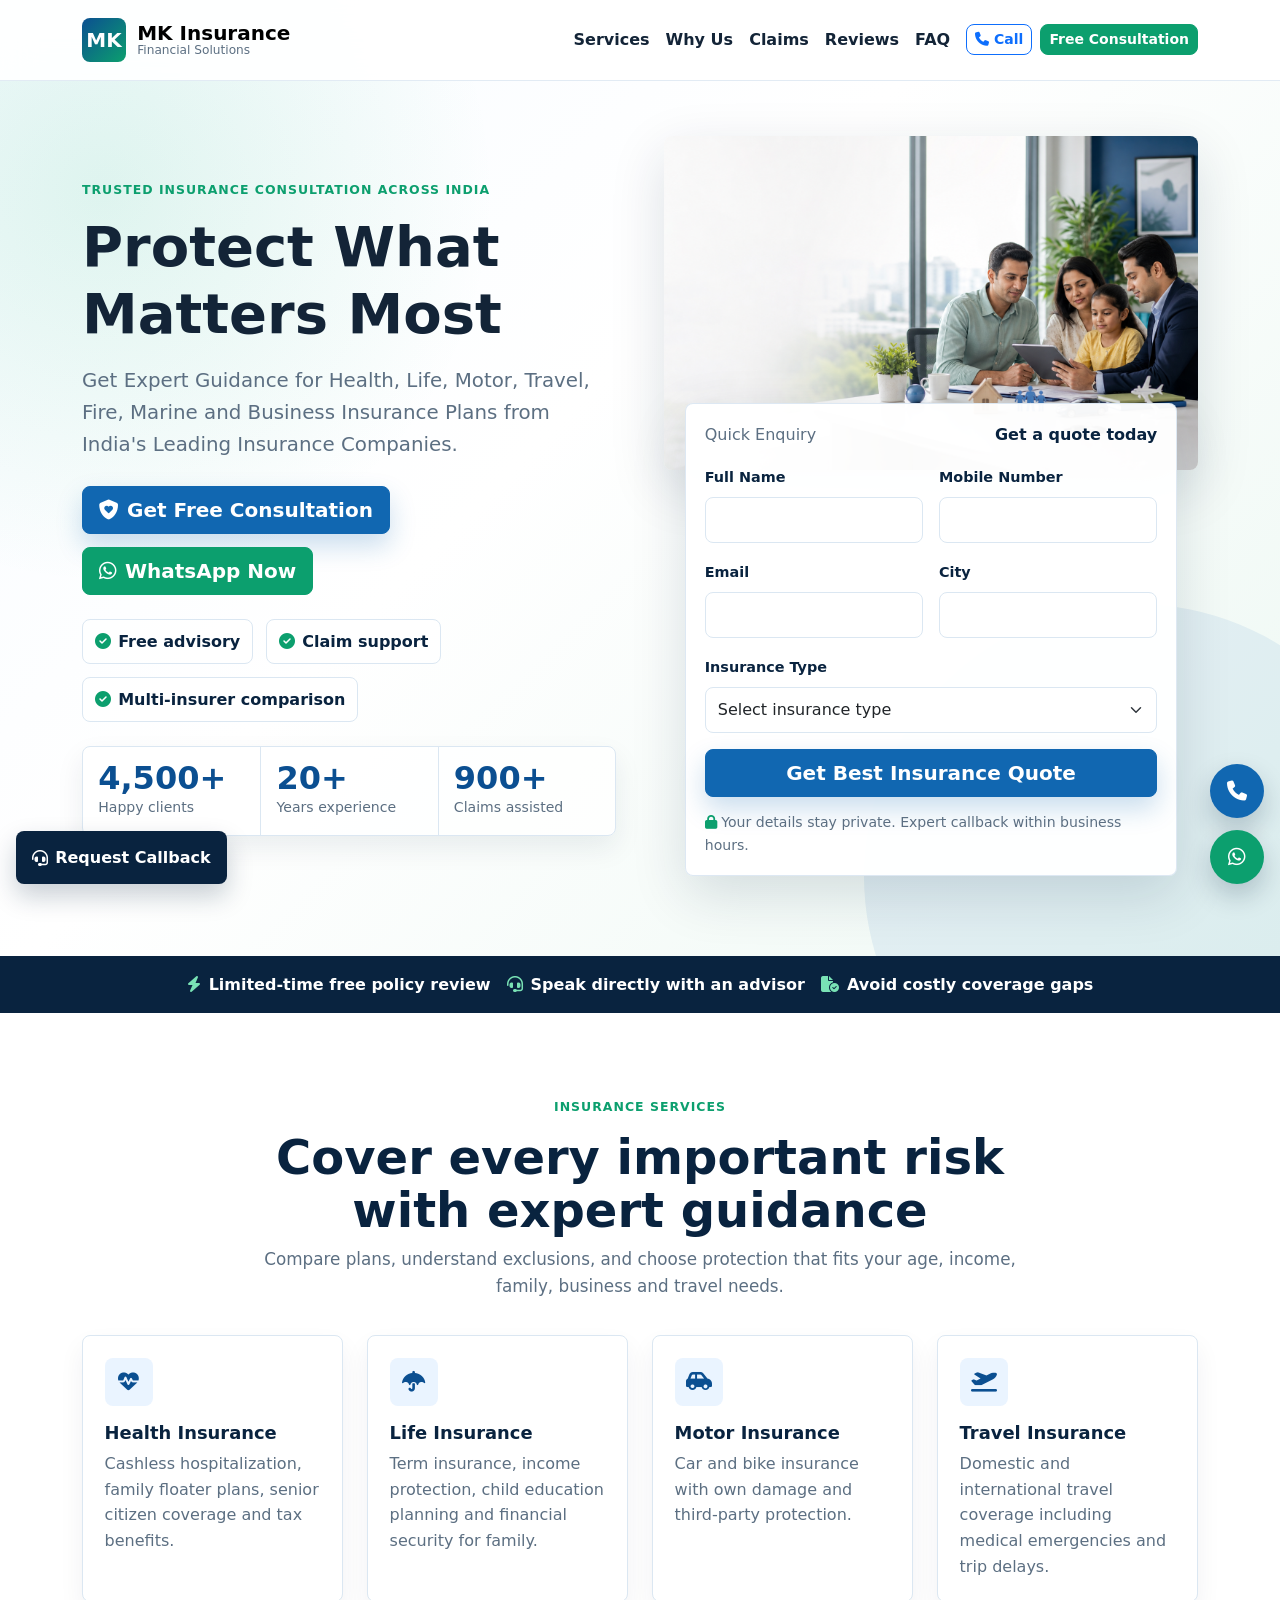
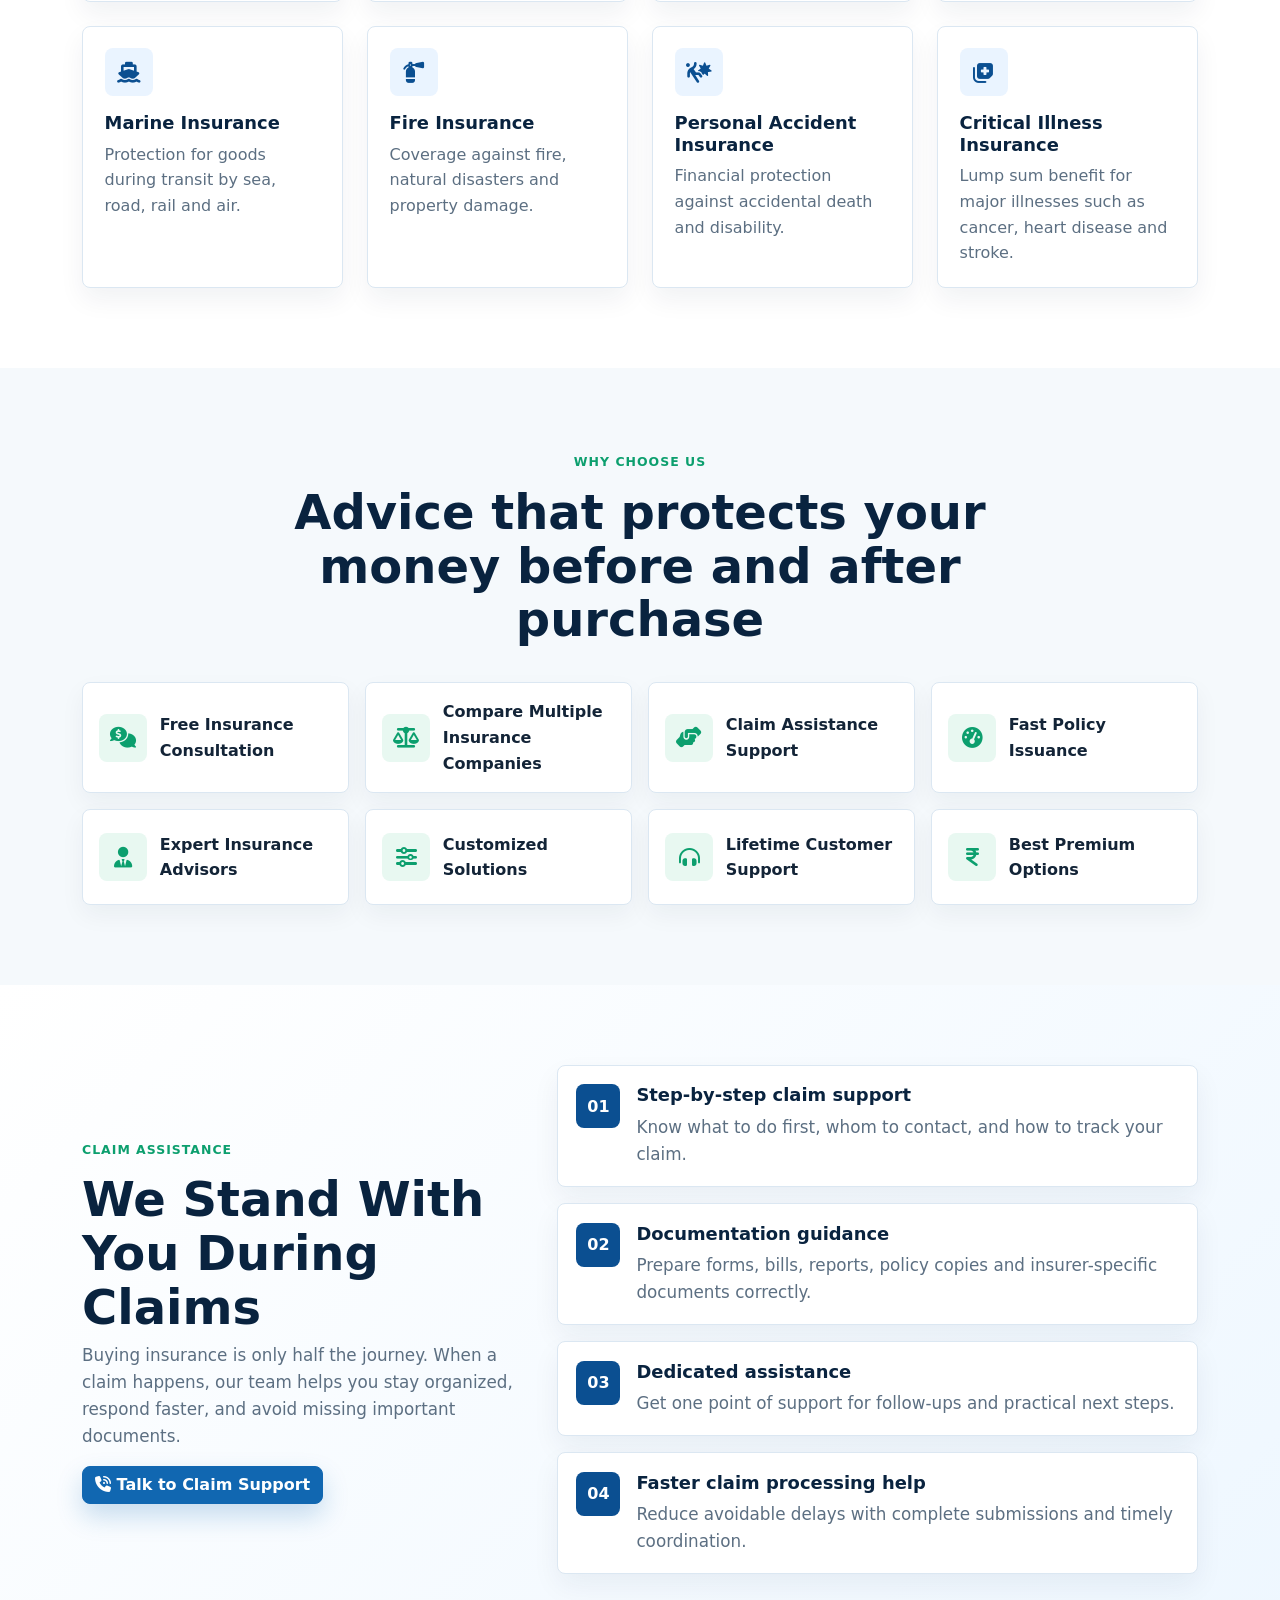
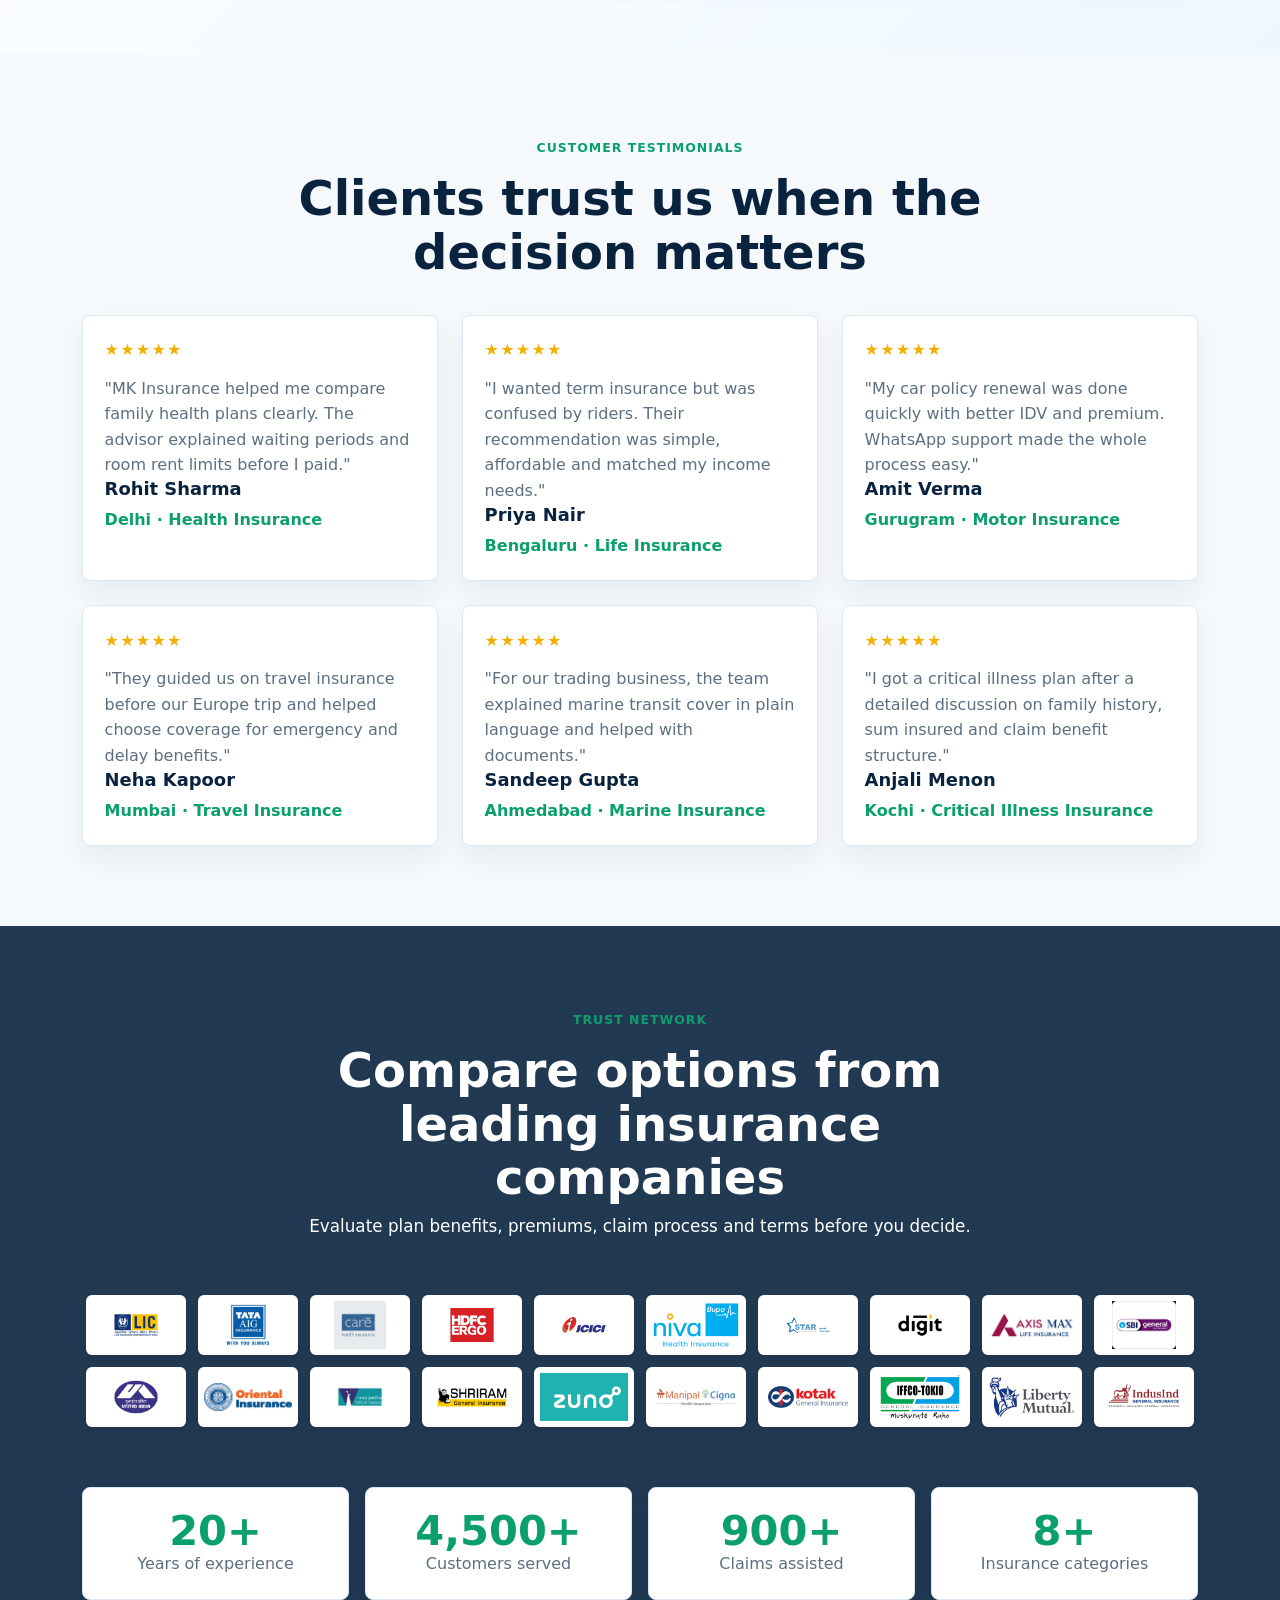
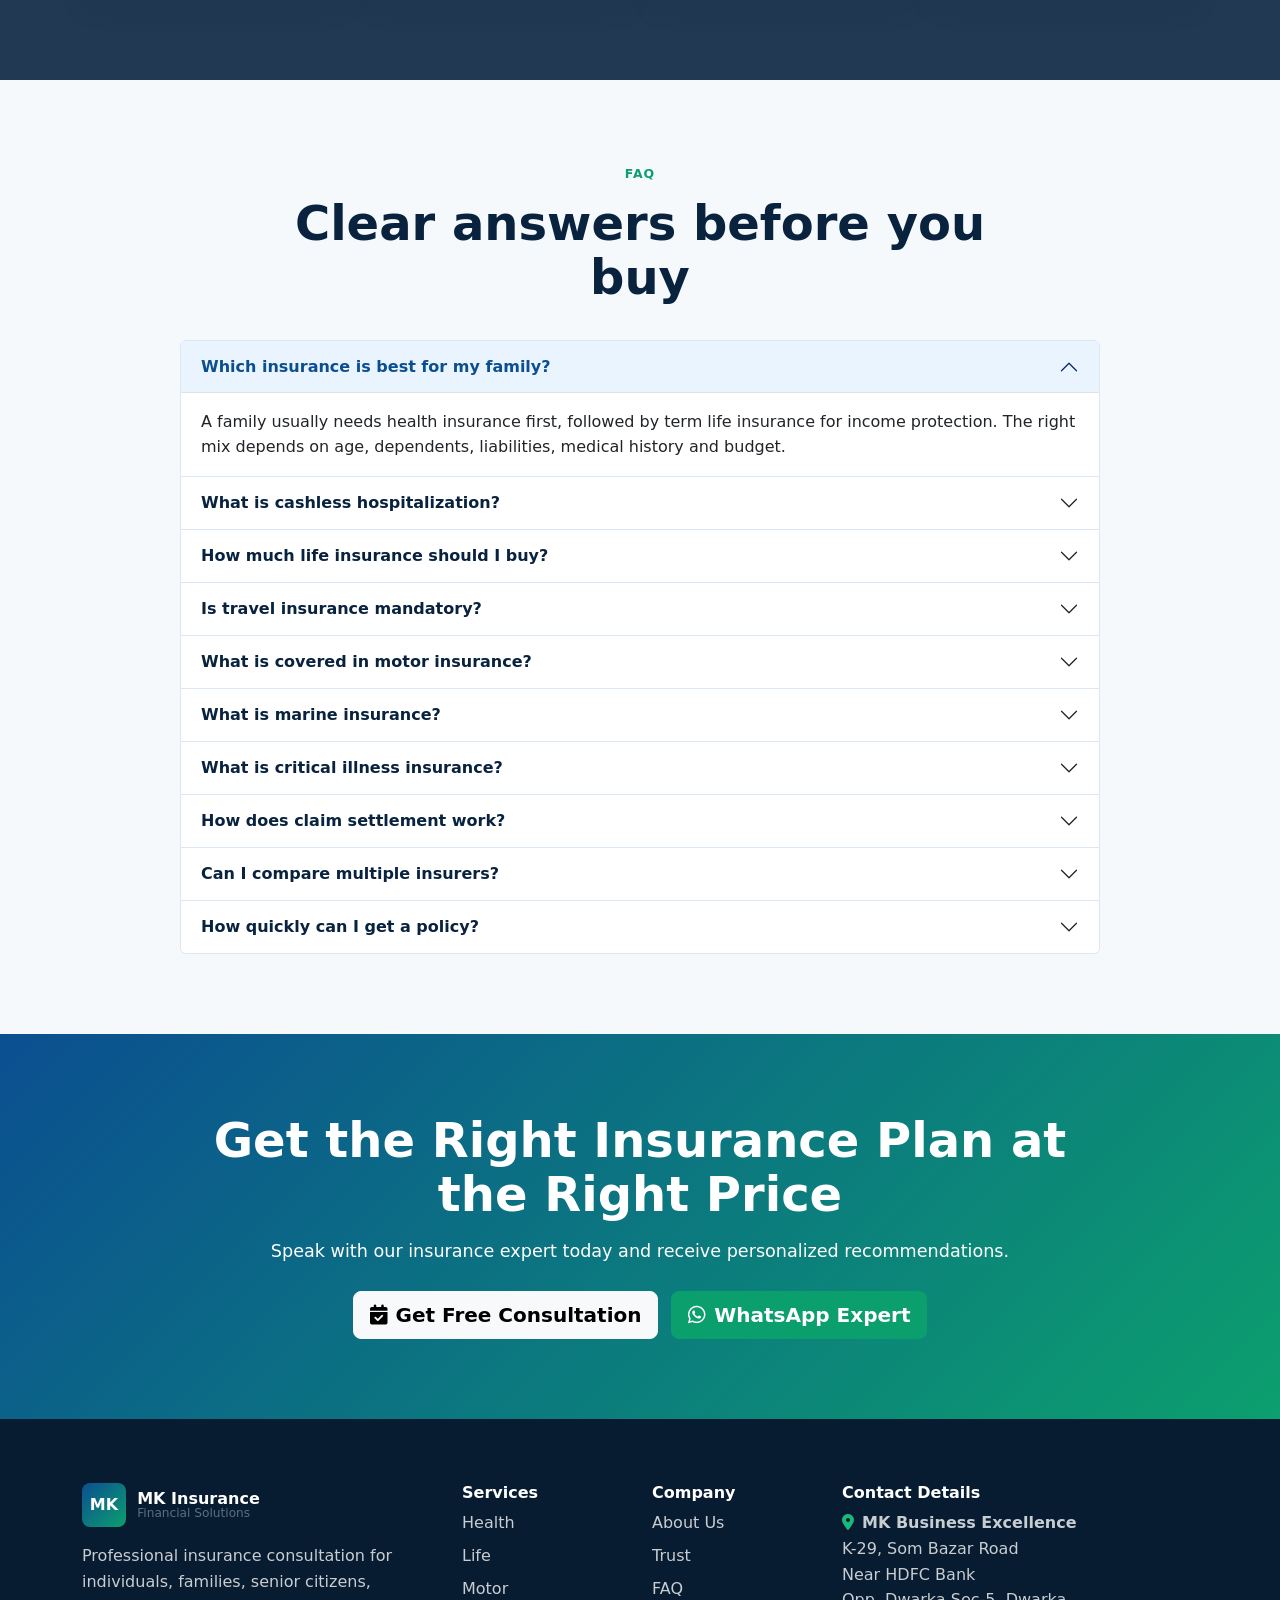
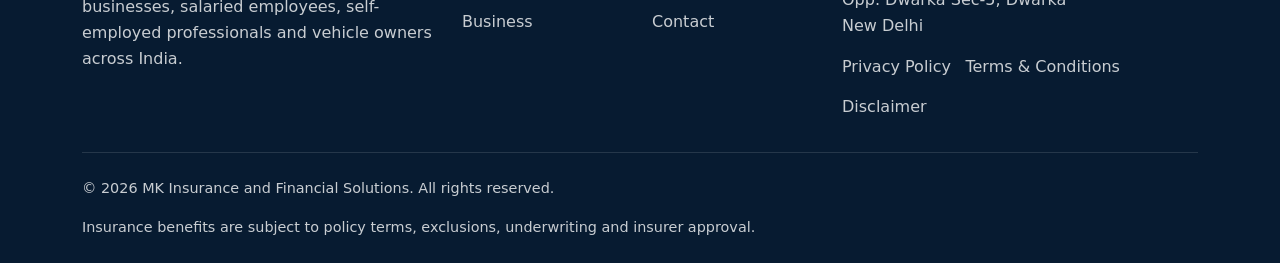
<file: index.html>
<!doctype html>
<html lang="en-IN">

<head>
<!-- Google tag (gtag.js) -->
<script async src="https://googletagmanager.com"></script>
<script>
  window.dataLayer = window.dataLayer || [];
  function gtag(){dataLayer.push(arguments);}
  gtag('js', new Date());

  gtag('config', 'G-Q5BLTK3V6Z');
</script>


<title>MK Insurance | Best Health, Life & Motor Insurance Consultant</title>
<meta name="description" content="Get expert guidance for Health, Life, Motor, and Business Insurance plans. Quick quotes and reliable advice from MK Insurance. Contact us today!">
<meta name="keywords" content="Insurance Consultant, Health Insurance, Life Insurance, Motor Insurance, MK Insurance, Insurance Advisor India">
<meta name="author" content="MK Insurance">
<meta name="robots" content="index, follow">


  <meta charset="utf-8">
  <meta name="viewport" content="width=device-width, initial-scale=1">
  <title>MK Insurance and Financial Solutions | Insurance Consultant India</title>
  <meta name="description" content="Get expert guidance for health, life, motor, travel, fire, marine and business insurance plans from MK Insurance and Financial Solutions. Free consultation by call or WhatsApp.">
  <meta name="keywords" content="health insurance advisor, best health insurance, life insurance consultant, term insurance, motor insurance, travel insurance, marine insurance, fire insurance, personal accident insurance, critical illness insurance, insurance advisor near me, insurance consultant India">
  <meta name="robots" content="index, follow">
  <link rel="canonical" href="https://www.mkinsurance.co.in/">
  <meta property="og:type" content="website">
  <meta property="og:title" content="Protect What Matters Most | MK Insurance and Financial Solutions">
  <meta property="og:description" content="Compare insurance plans and get expert consultation for health, life, motor, travel, fire, marine and business insurance in India.">
  <meta property="og:image" content="assets/insurance-consultation-hero.png">
  <meta property="og:locale" content="en_IN">
  <meta name="twitter:card" content="summary_large_image">
  <link rel="preconnect" href="https://cdn.jsdelivr.net">
  <link rel="preconnect" href="https://cdnjs.cloudflare.com">
  <link href="https://cdn.jsdelivr.net/npm/bootstrap@5.3.3/dist/css/bootstrap.min.css" rel="stylesheet">
  <link href="https://cdnjs.cloudflare.com/ajax/libs/font-awesome/6.5.2/css/all.min.css" rel="stylesheet">
  <link rel="stylesheet" href="styles.css">
  <script type="application/ld+json">
  {"@context":"https://schema.org","@type":"InsuranceAgency","name":"MK Insurance and Financial Solutions","description":"Insurance consultation for health, life, motor, travel, marine, fire, personal accident, critical illness and business insurance in India.","areaServed":"India","telephone":"+918076436396","url":"https://www.mkinsurancefinancialsolutions.in/","priceRange":"$$","contactPoint":{"@type":"ContactPoint","telephone":"+918076436396","contactType":"customer support","areaServed":"IN","availableLanguage":["English","Hindi"]},"sameAs":["https://wa.me/918076436396"]}
  </script>
</head>
<body>
  <a class="skip-link" href="#main">Skip to main content</a>
  <header class="site-header fixed-top" id="siteHeader">
    <nav class="navbar navbar-expand-lg" aria-label="Main navigation">
      <div class="container">
        <a class="navbar-brand" href="#hero"><span class="brand-mark">MK</span><span class="brand-copy"><strong>MK Insurance</strong><small>Financial Solutions</small></span></a>
        <button class="navbar-toggler" type="button" data-bs-toggle="collapse" data-bs-target="#mainNav" aria-controls="mainNav" aria-expanded="false" aria-label="Toggle navigation"><span class="navbar-toggler-icon"></span></button>
        <div class="collapse navbar-collapse" id="mainNav">
          <ul class="navbar-nav ms-auto align-items-lg-center">
            <li class="nav-item"><a class="nav-link" href="#services">Services</a></li>
            <li class="nav-item"><a class="nav-link" href="#why">Why Us</a></li>
            <li class="nav-item"><a class="nav-link" href="#claims">Claims</a></li>
            <li class="nav-item"><a class="nav-link" href="#testimonials">Reviews</a></li>
            <li class="nav-item"><a class="nav-link" href="#faq">FAQ</a></li>
            <li class="nav-item ms-lg-2"><a class="btn btn-sm btn-outline-primary" href="tel:+918076436396"><i class="fa-solid fa-phone"></i> Call</a></li>
            <li class="nav-item ms-lg-2"><a class="btn btn-sm btn-success" href="#lead-form">Free Consultation</a></li>
          </ul>
        </div>
      </div>
    </nav>
  </header>

  <main id="main">
    <section class="hero-section section-pad" id="hero">
      <div class="container">
        <div class="row align-items-center g-4 g-xl-5">
          <div class="col-lg-6">
            <div class="eyebrow reveal">Trusted Insurance Consultation Across India</div>
            <h1 class="display-4 fw-bold reveal">Protect What Matters Most</h1>
            <p class="hero-subtitle reveal">Get Expert Guidance for Health, Life, Motor, Travel, Fire, Marine and Business Insurance Plans from India's Leading Insurance Companies.</p>
            <div class="hero-actions reveal">
              <a class="btn btn-primary btn-lg" href="#lead-form"><i class="fa-solid fa-shield-heart"></i> Get Free Consultation</a>
              <a class="btn btn-whatsapp btn-lg" href="https://wa.me/918076436396?text=Hi%20MK%20Insurance%2C%20I%20want%20a%20free%20insurance%20consultation." target="_blank" rel="noopener"><i class="fa-brands fa-whatsapp"></i> WhatsApp Now</a>
            </div>
            <div class="trust-row reveal"><span><i class="fa-solid fa-circle-check"></i> Free advisory</span><span><i class="fa-solid fa-circle-check"></i> Claim support</span><span><i class="fa-solid fa-circle-check"></i> Multi-insurer comparison</span></div>
            <div class="stats-strip reveal"><div><strong data-count="4500">0</strong><span>Happy clients</span></div><div><strong data-count="20">0</strong><span>Years experience</span></div><div><strong data-count="900">0</strong><span>Claims assisted</span></div></div>
          </div>
          <div class="col-lg-6">
            <div class="hero-panel reveal">
              <img class="hero-image" src="assets/insurance-consultation-hero.png" alt="Insurance advisor consulting an Indian family" width="760" height="520" fetchpriority="high">
              
              <!-- Final Fixed Web3Forms Form -->
              <form class="lead-form" id="lead-form" action="https://api.web3forms.com/submit" method="POST" novalidate>
               <input type="hidden" name="access_key" value="908cadd3-c0ab-4d20-b18c-d701ab46437e"> 
                <input type="hidden" name="subject" value="New Lead from MK Insurance Website">
<input type="hidden" name="redirect" value="https://mkinsurance.co.in/thank-you.html">
                <input type="hidden" name="from_name" value="MK Insurance Website">
<input type="checkbox" name="botcheck" class="hidden" style="display:none;">
                <div class="form-header"><span>Quick Enquiry</span><strong>Get a quote today</strong></div>
                <div class="row g-3">
                  <div class="col-md-6"><label class="form-label" for="fullName">Full Name</label><input class="form-control" id="fullName" name="fullName" autocomplete="name" required><div class="invalid-feedback">Please enter your full name.</div></div>
                  <div class="col-md-6"><label class="form-label" for="mobile">Mobile Number</label><input class="form-control" id="mobile" name="mobile" type="tel" inputmode="numeric" autocomplete="tel" pattern="^[6-9][0-9]{9}$" required><div class="invalid-feedback">Enter a valid 10-digit Indian mobile number.</div></div>
                  <div class="col-md-6"><label class="form-label" for="email">Email</label><input class="form-control" id="email" name="email" type="email" autocomplete="email" required><div class="invalid-feedback">Please enter a valid email address.</div></div>
                  <div class="col-md-6"><label class="form-label" for="city">City</label><input class="form-control" id="city" name="city" autocomplete="address-level2" required><div class="invalid-feedback">Please enter your city.</div></div>
                  <div class="col-12"><label class="form-label" for="insuranceType">Insurance Type</label><select class="form-select" id="insuranceType" name="insuranceType" required><option value="">Select insurance type</option><option>Health Insurance</option><option>Life Insurance</option><option>Motor Insurance</option><option>Travel Insurance</option><option>Marine Insurance</option><option>Fire Insurance</option><option>Personal Accident Insurance</option><option>Critical Illness Insurance</option><option>Other Service</option></select><div class="invalid-feedback">Please select an insurance type.</div></div>
                  <div class="col-12"><button class="btn btn-primary w-100 btn-lg" type="submit">Get Best Insurance Quote</button></div>
                </div>
                <p class="privacy-note"><i class="fa-solid fa-lock"></i> Your details stay private. Expert callback within business hours.</p>
              </form>
            </div>
          </div>
        </div>
      </div>
    </section>

    <section class="urgency-band"><div class="container"><div class="urgency-content reveal"><span><i class="fa-solid fa-bolt"></i> Limited-time free policy review</span><span><i class="fa-solid fa-headset"></i> Speak directly with an advisor</span><span><i class="fa-solid fa-file-circle-check"></i> Avoid costly coverage gaps</span></div></div></section>

    <section class="section-pad" id="services">
      <div class="container">
        <div class="section-heading reveal"><span class="eyebrow">Insurance Services</span><h2>Cover every important risk with expert guidance</h2><p>Compare plans, understand exclusions, and choose protection that fits your age, income, family, business and travel needs.</p></div>
        <div class="row g-4">
          <div class="col-md-6 col-xl-3 reveal"><article class="service-card"><i class="fa-solid fa-heart-pulse"></i><h3>Health Insurance</h3><p>Cashless hospitalization, family floater plans, senior citizen coverage and tax benefits.</p></article></div>
          <div class="col-md-6 col-xl-3 reveal"><article class="service-card"><i class="fa-solid fa-umbrella"></i><h3>Life Insurance</h3><p>Term insurance, income protection, child education planning and financial security for family.</p></article></div>
          <div class="col-md-6 col-xl-3 reveal"><article class="service-card"><i class="fa-solid fa-car-side"></i><h3>Motor Insurance</h3><p>Car and bike insurance with own damage and third-party protection.</p></article></div>
          <div class="col-md-6 col-xl-3 reveal"><article class="service-card"><i class="fa-solid fa-plane-departure"></i><h3>Travel Insurance</h3><p>Domestic and international travel coverage including medical emergencies and trip delays.</p></article></div>
          <div class="col-md-6 col-xl-3 reveal"><article class="service-card"><i class="fa-solid fa-ship"></i><h3>Marine Insurance</h3><p>Protection for goods during transit by sea, road, rail and air.</p></article></div>
          <div class="col-md-6 col-xl-3 reveal"><article class="service-card"><i class="fa-solid fa-fire-extinguisher"></i><h3>Fire Insurance</h3><p>Coverage against fire, natural disasters and property damage.</p></article></div>
          <div class="col-md-6 col-xl-3 reveal"><article class="service-card"><i class="fa-solid fa-person-falling-burst"></i><h3>Personal Accident Insurance</h3><p>Financial protection against accidental death and disability.</p></article></div>
          <div class="col-md-6 col-xl-3 reveal"><article class="service-card"><i class="fa-solid fa-notes-medical"></i><h3>Critical Illness Insurance</h3><p>Lump sum benefit for major illnesses such as cancer, heart disease and stroke.</p></article></div>
        </div>
      </div>
    </section>

    <section class="section-pad alt-section" id="why"><div class="container"><div class="section-heading reveal"><span class="eyebrow">Why Choose Us</span><h2>Advice that protects your money before and after purchase</h2></div><div class="benefit-grid">
      <div class="benefit-item reveal"><i class="fa-solid fa-comments-dollar"></i><span>Free Insurance Consultation</span></div><div class="benefit-item reveal"><i class="fa-solid fa-scale-balanced"></i><span>Compare Multiple Insurance Companies</span></div><div class="benefit-item reveal"><i class="fa-solid fa-handshake-angle"></i><span>Claim Assistance Support</span></div><div class="benefit-item reveal"><i class="fa-solid fa-gauge-high"></i><span>Fast Policy Issuance</span></div><div class="benefit-item reveal"><i class="fa-solid fa-user-tie"></i><span>Expert Insurance Advisors</span></div><div class="benefit-item reveal"><i class="fa-solid fa-sliders"></i><span>Customized Solutions</span></div><div class="benefit-item reveal"><i class="fa-solid fa-headphones-simple"></i><span>Lifetime Customer Support</span></div><div class="benefit-item reveal"><i class="fa-solid fa-indian-rupee-sign"></i><span>Best Premium Options</span></div>
    </div></div></section>

    <section class="section-pad claims-section" id="claims"><div class="container"><div class="row align-items-center g-4"><div class="col-lg-5 reveal"><span class="eyebrow">Claim Assistance</span><h2>We Stand With You During Claims</h2><p>Buying insurance is only half the journey. When a claim happens, our team helps you stay organized, respond faster, and avoid missing important documents.</p><a class="btn btn-primary" href="tel:+918076436396"><i class="fa-solid fa-phone-volume"></i> Talk to Claim Support</a></div><div class="col-lg-7"><div class="claim-steps"><div class="claim-step reveal"><span>01</span><div><h3>Step-by-step claim support</h3><p>Know what to do first, whom to contact, and how to track your claim.</p></div></div><div class="claim-step reveal"><span>02</span><div><h3>Documentation guidance</h3><p>Prepare forms, bills, reports, policy copies and insurer-specific documents correctly.</p></div></div><div class="claim-step reveal"><span>03</span><div><h3>Dedicated assistance</h3><p>Get one point of support for follow-ups and practical next steps.</p></div></div><div class="claim-step reveal"><span>04</span><div><h3>Faster claim processing help</h3><p>Reduce avoidable delays with complete submissions and timely coordination.</p></div></div></div></div></div></div></section>

    <section class="section-pad alt-section" id="testimonials"><div class="container"><div class="section-heading reveal"><span class="eyebrow">Customer Testimonials</span><h2>Clients trust us when the decision matters</h2></div><div class="row g-4">
      <div class="col-md-6 col-xl-4 reveal"><article class="testimonial-card"><div class="stars" aria-label="5 star rating">★★★★★</div><p>"MK Insurance helped me compare family health plans clearly. The advisor explained waiting periods and room rent limits before I paid."</p><h3>Rohit Sharma</h3><span>Delhi · Health Insurance</span></article></div>
      <div class="col-md-6 col-xl-4 reveal"><article class="testimonial-card"><div class="stars" aria-label="5 star rating">★★★★★</div><p>"I wanted term insurance but was confused by riders. Their recommendation was simple, affordable and matched my income needs."</p><h3>Priya Nair</h3><span>Bengaluru · Life Insurance</span></article></div>
      <div class="col-md-6 col-xl-4 reveal"><article class="testimonial-card"><div class="stars" aria-label="5 star rating">★★★★★</div><p>"My car policy renewal was done quickly with better IDV and premium. WhatsApp support made the whole process easy."</p><h3>Amit Verma</h3><span>Gurugram · Motor Insurance</span></article></div>
      <div class="col-md-6 col-xl-4 reveal"><article class="testimonial-card"><div class="stars" aria-label="5 star rating">★★★★★</div><p>"They guided us on travel insurance before our Europe trip and helped choose coverage for emergency and delay benefits."</p><h3>Neha Kapoor</h3><span>Mumbai · Travel Insurance</span></article></div>
      <div class="col-md-6 col-xl-4 reveal"><article class="testimonial-card"><div class="stars" aria-label="5 star rating">★★★★★</div><p>"For our trading business, the team explained marine transit cover in plain language and helped with documents."</p><h3>Sandeep Gupta</h3><span>Ahmedabad · Marine Insurance</span></article></div>
      <div class="col-md-6 col-xl-4 reveal"><article class="testimonial-card"><div class="stars" aria-label="5 star rating">★★★★★</div><p>"I got a critical illness plan after a detailed discussion on family history, sum insured and claim benefit structure."</p><h3>Anjali Menon</h3><span>Kochi · Critical Illness Insurance</span></article></div>
    </div></div></section>

    <section class="section-pad trust-section" id="trust"><div class="container"><div class="section-heading reveal"><span class="eyebrow">Trust Network</span><h2>Compare options from leading insurance companies</h2><p>Evaluate plan benefits, premiums, claim process and terms before you decide.</p></div>
    
    <div class="logo-grid reveal" style="display: flex; flex-wrap: wrap; justify-content: center; gap: 12px; padding: 20px 0; max-width: 100%;">
      
      <div style="width: 100px; height: 60px; background-color: #ffffff; border-radius: 6px; box-shadow: 0 2px 6px rgba(0,0,0,0.08); display: flex; justify-content: center; align-items: center; padding: 6px;">
        <img src="assets/lic india.png" alt="LIC India" style="max-width: 100%; max-height: 100%; object-fit: contain;">
      </div>
      <div style="width: 100px; height: 60px; background-color: #ffffff; border-radius: 6px; box-shadow: 0 2px 6px rgba(0,0,0,0.08); display: flex; justify-content: center; align-items: center; padding: 6px;">
        <img src="assets/tata-aig.png" alt="Tata AIG" style="max-width: 100%; max-height: 100%; object-fit: contain;">
      </div>
      <div style="width: 100px; height: 60px; background-color: #ffffff; border-radius: 6px; box-shadow: 0 2px 6px rgba(0,0,0,0.08); display: flex; justify-content: center; align-items: center; padding: 6px;">
        <img src="assets/care.png" alt="Care" style="max-width: 100%; max-height: 100%; object-fit: contain;">
      </div>
      <div style="width: 100px; height: 60px; background-color: #ffffff; border-radius: 6px; box-shadow: 0 2px 6px rgba(0,0,0,0.08); display: flex; justify-content: center; align-items: center; padding: 6px;">
        <img src="assets/hdfc ergo.png" alt="HDFC Ergo" style="max-width: 100%; max-height: 100%; object-fit: contain;">
      </div>
      <div style="width: 100px; height: 60px; background-color: #ffffff; border-radius: 6px; box-shadow: 0 2px 6px rgba(0,0,0,0.08); display: flex; justify-content: center; align-items: center; padding: 6px;">
        <img src="assets/icici.png" alt="ICICI" style="max-width: 100%; max-height: 100%; object-fit: contain;">
      </div>
      <div style="width: 100px; height: 60px; background-color: #ffffff; border-radius: 6px; box-shadow: 0 2px 6px rgba(0,0,0,0.08); display: flex; justify-content: center; align-items: center; padding: 6px;">
        <img src="assets/niva bupa.png" alt="Niva Bupa" style="max-width: 100%; max-height: 100%; object-fit: contain;">
      </div>
      <div style="width: 100px; height: 60px; background-color: #ffffff; border-radius: 6px; box-shadow: 0 2px 6px rgba(0,0,0,0.08); display: flex; justify-content: center; align-items: center; padding: 6px;">
        <img src="assets/star health.png" alt="STAR HEALTH" style="max-width: 100%; max-height: 100%; object-fit: contain;">
      </div>
      <div style="width: 100px; height: 60px; background-color: #ffffff; border-radius: 6px; box-shadow: 0 2px 6px rgba(0,0,0,0.08); display: flex; justify-content: center; align-items: center; padding: 6px;">
        <img src="assets/digit.png" alt="Digit" style="max-width: 100%; max-height: 100%; object-fit: contain;">
      </div>
      <div style="width: 100px; height: 60px; background-color: #ffffff; border-radius: 6px; box-shadow: 0 2px 6px rgba(0,0,0,0.08); display: flex; justify-content: center; align-items: center; padding: 6px;">
        <img src="assets/axis max insurance.png" alt="Axis Max" style="max-width: 100%; max-height: 100%; object-fit: contain;">
      </div>
      <div style="width: 100px; height: 60px; background-color: #ffffff; border-radius: 6px; box-shadow: 0 2px 6px rgba(0,0,0,0.08); display: flex; justify-content: center; align-items: center; padding: 6px;">
        <img src="assets/sbi general insurance.png" alt="SBI General" style="max-width: 100%; max-height: 100%; object-fit: contain;">
      </div>

      <div style="width: 100px; height: 60px; background-color: #ffffff; border-radius: 6px; box-shadow: 0 2px 6px rgba(0,0,0,0.08); display: flex; justify-content: center; align-items: center; padding: 6px;">
        <img src="assets/united india.png" alt="United India" style="max-width: 100%; max-height: 100%; object-fit: contain;">
      </div>
      <div style="width: 100px; height: 60px; background-color: #ffffff; border-radius: 6px; box-shadow: 0 2px 6px rgba(0,0,0,0.08); display: flex; justify-content: center; align-items: center; padding: 6px;">
        <img src="assets/oriental insurance.png" alt="Oriental Insurance" style="max-width: 100%; max-height: 100%; object-fit: contain;">
      </div>
      <div style="width: 100px; height: 60px; background-color: #ffffff; border-radius: 6px; box-shadow: 0 2px 6px rgba(0,0,0,0.08); display: flex; justify-content: center; align-items: center; padding: 6px;">
        <img src="assets/national insurance.png" alt="National Insurance" style="max-width: 100%; max-height: 100%; object-fit: contain;">
      </div>
      <div style="width: 100px; height: 60px; background-color: #ffffff; border-radius: 6px; box-shadow: 0 2px 6px rgba(0,0,0,0.08); display: flex; justify-content: center; align-items: center; padding: 6px;">
        <img src="assets/shriram general insurance.png" alt="Shriram" style="max-width: 100%; max-height: 100%; object-fit: contain;">
      </div>
      <div style="width: 100px; height: 60px; background-color: #ffffff; border-radius: 6px; box-shadow: 0 2px 6px rgba(0,0,0,0.08); display: flex; justify-content: center; align-items: center; padding: 6px;">
        <img src="assets/zuno general.png" alt="Zuno General" style="max-width: 100%; max-height: 100%; object-fit: contain;">
      </div>
      <div style="width: 100px; height: 60px; background-color: #ffffff; border-radius: 6px; box-shadow: 0 2px 6px rgba(0,0,0,0.08); display: flex; justify-content: center; align-items: center; padding: 6px;">
        <img src="assets/manipal cigna health insurance.png" alt="Manipal Cigna Health Insurance" style="max-width: 100%; max-height: 100%; object-fit: contain;">
      </div>
      <div style="width: 100px; height: 60px; background-color: #ffffff; border-radius: 6px; box-shadow: 0 2px 6px rgba(0,0,0,0.08); display: flex; justify-content: center; align-items: center; padding: 6px;">
        <img src="assets/kotak general insurance.png" alt="Kotak General Insurance" style="max-width: 100%; max-height: 100%; object-fit: contain;">
      </div>
      <div style="width: 100px; height: 60px; background-color: #ffffff; border-radius: 6px; box-shadow: 0 2px 6px rgba(0,0,0,0.08); display: flex; justify-content: center; align-items: center; padding: 6px;">
        <img src="assets/iffco tokio.png" alt="Iffco Tokio" style="max-width: 100%; max-height: 100%; object-fit: contain;">
      </div>
      <div style="width: 100px; height: 60px; background-color: #ffffff; border-radius: 6px; box-shadow: 0 2px 6px rgba(0,0,0,0.08); display: flex; justify-content: center; align-items: center; padding: 6px;">
        <img src="assets/liberty mutual.png" alt="Liberty Mutual" style="max-width: 100%; max-height: 100%; object-fit: contain;">
      </div>
      <div style="width: 100px; height: 60px; background-color: #ffffff; border-radius: 6px; box-shadow: 0 2px 6px rgba(0,0,0,0.08); display: flex; justify-content: center; align-items: center; padding: 6px;">
        <img src="assets/indusind general.png" alt="Indusind General" style="max-width: 100%; max-height: 100%; object-fit: contain;">
      </div>
    </div>
    
    <div class="row g-3 mt-4"><div class="col-6 col-lg-3 reveal"><div class="trust-metric"><strong>20+</strong><span>Years of experience</span></div></div><div class="col-6 col-lg-3 reveal"><div class="trust-metric"><strong>4,500+</strong><span>Customers served</span></div></div><div class="col-6 col-lg-3 reveal"><div class="trust-metric"><strong>900+</strong><span>Claims assisted</span></div></div><div class="col-6 col-lg-3 reveal"><div class="trust-metric"><strong>8+</strong><span>Insurance categories</span></div></div></div></div></section>

    <section class="section-pad alt-section" id="faq"><div class="container"><div class="section-heading reveal"><span class="eyebrow">FAQ</span><h2>Clear answers before you buy</h2></div><div class="accordion reveal" id="faqAccordion">
      <div class="accordion-item"><h3 class="accordion-header"><button class="accordion-button" type="button" data-bs-toggle="collapse" data-bs-target="#faq1" aria-expanded="true">Which insurance is best for my family?</button></h3><div id="faq1" class="accordion-collapse collapse show" data-bs-parent="#faqAccordion"><div class="accordion-body">A family usually needs health insurance first, followed by term life insurance for income protection. The right mix depends on age, dependents, liabilities, medical history and budget.</div></div></div>
      <div class="accordion-item"><h3 class="accordion-header"><button class="accordion-button collapsed" type="button" data-bs-toggle="collapse" data-bs-target="#faq2">What is cashless hospitalization?</button></h3><div id="faq2" class="accordion-collapse collapse" data-bs-parent="#faqAccordion"><div class="accordion-body">Cashless hospitalization allows eligible treatment bills to be settled directly between the insurer and network hospital, subject to policy terms and approvals.</div></div></div>
      <div class="accordion-item"><h3 class="accordion-header"><button class="accordion-button collapsed" type="button" data-bs-toggle="collapse" data-bs-target="#faq3">How much life insurance should I buy?</button></h3><div id="faq3" class="accordion-collapse collapse" data-bs-parent="#faqAccordion"><div class="accordion-body">Many families start with 10 to 15 times annual income, then adjust for loans, children’s education, spouse support and existing savings.</div></div></div>
      <div class="accordion-item"><h3 class="accordion-header"><button class="accordion-button collapsed" type="button" data-bs-toggle="collapse" data-bs-target="#faq4">Is travel insurance mandatory?</button></h3><div id="faq4" class="accordion-collapse collapse" data-bs-parent="#faqAccordion"><div class="accordion-body">It may be mandatory for some destinations or visa types. Even when optional, it can protect against medical emergencies, trip delays, baggage issues and cancellations.</div></div></div>
      <div class="accordion-item"><h3 class="accordion-header"><button class="accordion-button collapsed" type="button" data-bs-toggle="collapse" data-bs-target="#faq5">What is covered in motor insurance?</button></h3><div id="faq5" class="accordion-collapse collapse" data-bs-parent="#faqAccordion"><div class="accordion-body">Coverage can include third-party liability, own damage, theft, natural calamities, accident damage and add-ons like zero depreciation or engine protection.</div></div></div>
      <div class="accordion-item"><h3 class="accordion-header"><button class="accordion-button collapsed" type="button" data-bs-toggle="collapse" data-bs-target="#faq6">What is marine insurance?</button></h3><div id="faq6" class="accordion-collapse collapse" data-bs-parent="#faqAccordion"><div class="accordion-body">Marine insurance covers loss or damage to goods in transit by sea, road, rail or air, based on selected terms and transit risk.</div></div></div>
      <div class="accordion-item"><h3 class="accordion-header"><button class="accordion-button collapsed" type="button" data-bs-toggle="collapse" data-bs-target="#faq7">What is critical illness insurance?</button></h3><div id="faq7" class="accordion-collapse collapse" data-bs-parent="#faqAccordion"><div class="accordion-body">It pays a lump sum after diagnosis of specified major illnesses such as cancer, heart disease or stroke, subject to policy definitions and waiting periods.</div></div></div>
      <div class="accordion-item"><h3 class="accordion-header"><button class="accordion-button collapsed" type="button" data-bs-toggle="collapse" data-bs-target="#faq8">How does claim settlement work?</button></h3><div id="faq8" class="accordion-collapse collapse" data-bs-parent="#faqAccordion"><div class="accordion-body">You notify the insurer, submit documents, complete assessment requirements, and receive approval, reimbursement or settlement as per policy terms.</div></div></div>
      <div class="accordion-item"><h3 class="accordion-header"><button class="accordion-button collapsed" type="button" data-bs-toggle="collapse" data-bs-target="#faq9">Can I compare multiple insurers?</button></h3><div id="faq9" class="accordion-collapse collapse" data-bs-parent="#faqAccordion"><div class="accordion-body">Yes. We help compare premiums, benefits, exclusions, claim process and service features across suitable insurance companies.</div></div></div>
      <div class="accordion-item"><h3 class="accordion-header"><button class="accordion-button collapsed" type="button" data-bs-toggle="collapse" data-bs-target="#faq10">How quickly can I get a policy?</button></h3><div id="faq10" class="accordion-collapse collapse" data-bs-parent="#faqAccordion"><div class="accordion-body">Many policies can be issued the same day after details, payment and underwriting requirements are complete. Some plans need medicals or additional checks.</div></div></div>
    </div></div></section>

    <section class="final-cta section-pad"><div class="container"><div class="final-cta-inner reveal"><h2>Get the Right Insurance Plan at the Right Price</h2><p>Speak with our insurance expert today and receive personalized recommendations.</p><div class="hero-actions justify-content-center"><a class="btn btn-light btn-lg" href="#lead-form"><i class="fa-solid fa-calendar-check"></i> Get Free Consultation</a><a class="btn btn-whatsapp btn-lg" href="https://wa.me/918076436396?text=Hi%20MK%20Insurance%2C%20I%20want%20to%20speak%20with%20an%20expert." target="_blank" rel="noopener"><i class="fa-brands fa-whatsapp"></i> WhatsApp Expert</a></div></div></div></section>
  </main>

  <footer class="site-footer"><div class="container"><div class="row g-4"><div class="col-lg-4"><a class="navbar-brand footer-brand" href="#hero"><span class="brand-mark">MK</span><span class="brand-copy"><strong>MK Insurance</strong><small>Financial Solutions</small></span></a><p>Professional insurance consultation for individuals, families, senior citizens, businesses, salaried employees, self-employed professionals and vehicle owners across India.</p></div><div class="col-6 col-lg-2"><h2>Services</h2><ul><li><a href="#services">Health</a></li><li><a href="#services">Life</a></li><li><a href="#services">Motor</a></li><li><a href="#services">Business</a></li></ul></div><div class="col-6 col-lg-2"><h2>Company</h2><ul><li><a href="#why">About Us</a></li><li><a href="#trust">Trust</a></li><li><a href="#faq">FAQ</a></li><li><a href="#lead-form">Contact</a></li></ul></div><div class="col-lg-4"><h2>Contact Details</h2><p><i class="fas fa-map-marker-alt" style="margin-right: 8px; color: #18b979;"></i><strong>MK Business Excellence</strong><br>K-29, Som Bazar Road<br>Near HDFC Bank<br>Opp. Dwarka Sec-5, Dwarka<br>New Delhi</p><div class="footer-links"><a href="#" data-policy="privacy">Privacy Policy</a><a href="#" data-policy="terms">Terms & Conditions</a><a href="#" data-policy="disclaimer">Disclaimer</a></div></div></div><div class="footer-bottom"><p>© <span id="year"></span> MK Insurance and Financial Solutions. All rights reserved.</p><p>Insurance benefits are subject to policy terms, exclusions, underwriting and insurer approval.</p></div></div></footer>

  <div class="floating-actions"><a class="float-call" href="tel:+918076436396" aria-label="Call MK Insurance"><i class="fa-solid fa-phone"></i></a><a class="float-whatsapp" href="https://wa.me/918076436396?text=Hi%20MK%20Insurance%2C%20I%20need%20insurance%20advice." target="_blank" rel="noopener" aria-label="WhatsApp MK Insurance"><i class="fa-brands fa-whatsapp"></i></a></div>
  <button class="callback-tab" id="callbackTab" type="button" aria-expanded="false" aria-controls="callbackWidget"><i class="fa-solid fa-headset"></i> Request Callback</button>
  
  <aside class="callback-widget" id="callbackWidget" aria-label="Request callback form"><button class="widget-close" type="button" id="closeCallback" aria-label="Close callback form"><i class="fa-solid fa-xmark"></i></button><h2>Need help choosing?</h2><p>Share your number. We will call you back.</p>
  <form id="callbackForm" name="CallbackRequest" method="POST" data-netlify="true" novalidate>
    <label class="form-label" for="callbackName">Name</label>
    <input class="form-control" id="callbackName" name="callbackName" required>
    <label class="form-label" for="callbackPhone">Mobile</label>
    <input class="form-control" id="callbackPhone" name="callbackPhone" pattern="^[6-9][0-9]{9}$" inputmode="numeric" required>
    <button class="btn btn-primary w-100 mt-3" type="submit">Request Callback</button>
  </form>
  </aside>

  <div class="modal fade" id="exitIntentModal" tabindex="-1" aria-labelledby="exitIntentTitle" aria-hidden="true"><div class="modal-dialog modal-dialog-centered"><div class="modal-content exit-modal"><button type="button" class="btn-close ms-auto" data-bs-dismiss="modal" aria-label="Close"></button><div class="modal-body"><span class="eyebrow">Before you leave</span><h2 id="exitIntentTitle">Get a free insurance check in 10 minutes</h2><p>Premiums, exclusions and claim rules differ widely. Let an expert help you avoid the wrong plan.</p><div class="d-grid gap-2"><a class="btn btn-primary" href="#lead-form" data-bs-dismiss="modal">Get Free Consultation</a><a class="btn btn-whatsapp" href="https://wa.me/918076436396?text=Hi%20MK%20Insurance%2C%20please%20help%20me%20compare%20insurance%20plans." target="_blank" rel="noopener"><i class="fa-brands fa-whatsapp"></i> WhatsApp Now</a></div></div></div></div></div>
  <div class="modal fade" id="policyModal" tabindex="-1" aria-labelledby="policyModalTitle" aria-hidden="true"><div class="modal-dialog modal-dialog-centered modal-lg"><div class="modal-content"><div class="modal-header"><h2 class="modal-title fs-5" id="policyModalTitle">Information</h2><button type="button" class="btn-close" data-bs-dismiss="modal" aria-label="Close"></button></div><div class="modal-body" id="policyModalBody"></div></div></div></div>
  <script src="https://cdn.jsdelivr.net/npm/bootstrap@5.3.3/dist/js/bootstrap.bundle.min.js" defer></script>
  <script src="script.js" defer></script>
</body>
</html>
</file>
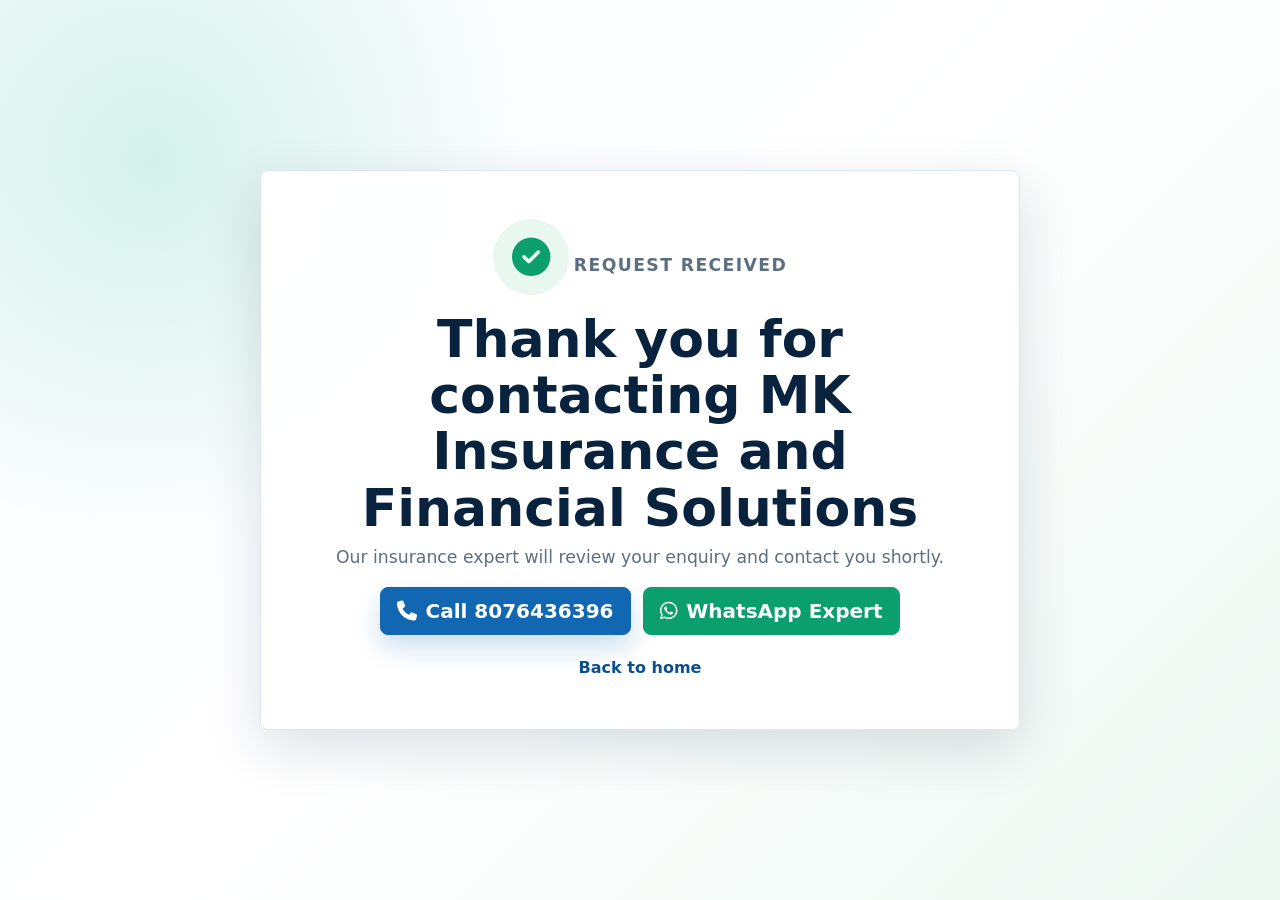
<file: thank-you.html>
<!doctype html>
<html lang="en-IN">
<head>
  <meta charset="utf-8">
  <meta name="viewport" content="width=device-width, initial-scale=1">
  <title>Thank You | MK Insurance and Financial Solutions</title>
  <meta name="description" content="Thank you for contacting MK Insurance and Financial Solutions. Our insurance expert will call you soon.">
  <meta name="robots" content="noindex, follow">
  <link rel="preconnect" href="https://cdn.jsdelivr.net">
  <link rel="preconnect" href="https://cdnjs.cloudflare.com">
  <link href="https://cdn.jsdelivr.net/npm/bootstrap@5.3.3/dist/css/bootstrap.min.css" rel="stylesheet">
  <link href="https://cdnjs.cloudflare.com/ajax/libs/font-awesome/6.5.2/css/all.min.css" rel="stylesheet">
  <link rel="stylesheet" href="styles.css">
</head>
<body class="thank-you-page">
  <main class="thank-you-main">
    <section class="thank-you-card">
      <span class="success-icon"><i class="fa-solid fa-circle-check"></i></span>
      <p class="eyebrow">Request Received</p>
      <h1>Thank you for contacting MK Insurance and Financial Solutions</h1>
      <p id="thankYouMessage">Our insurance expert will review your enquiry and contact you shortly.</p>
      <div class="hero-actions justify-content-center">
        <a class="btn btn-primary btn-lg" href="tel:+918076436396"><i class="fa-solid fa-phone"></i> Call 8076436396</a>
        <a class="btn btn-whatsapp btn-lg" href="https://wa.me/918076436396?text=Hi%20MK%20Insurance%2C%20I%20have%20submitted%20the%20consultation%20form." target="_blank" rel="noopener"><i class="fa-brands fa-whatsapp"></i> WhatsApp Expert</a>
      </div>
      <a class="back-link" href="index.html">Back to home</a>
    </section>
  </main>
  <script>
    const params = new URLSearchParams(window.location.search);
    const name = params.get("name");
    const type = params.get("type");
    const city = params.get("city");
    const message = document.getElementById("thankYouMessage");
    if (name && type) message.textContent = `Thanks ${name}. We received your ${type} enquiry${city ? ` for ${city}` : ""}. Our advisor will contact you shortly.`;
  </script>
</body>
</html>
</file>
<file: styles.css>
:root{--blue-950:#09233f;--blue-800:#0b4f91;--blue-700:#1167b1;--blue-100:#eaf4ff;--green-600:#0c9f6e;--green-500:#18b979;--green-100:#e8f8f1;--ink:#132437;--muted:#5c6f82;--line:#dbe7f2;--surface:#fff;--soft:#f5f9fc;--shadow:0 18px 55px rgba(9,35,63,.14)}
*{box-sizing:border-box}html{scroll-behavior:smooth;scroll-padding-top:88px}body{margin:0;color:var(--ink);background:#fff;font-family:Inter,system-ui,-apple-system,BlinkMacSystemFont,"Segoe UI",sans-serif;line-height:1.6}a{color:inherit;text-decoration:none}img{max-width:100%;height:auto}.skip-link{position:absolute;left:-999px;top:1rem;z-index:2000;padding:.75rem 1rem;color:#fff;background:var(--blue-950)}.skip-link:focus{left:1rem}.section-pad{padding:5rem 0}.site-header{background:rgba(255,255,255,.92);backdrop-filter:blur(16px);border-bottom:1px solid rgba(219,231,242,.8);transition:box-shadow .25s ease,background .25s ease}.site-header.is-scrolled{box-shadow:0 10px 32px rgba(9,35,63,.08);background:rgba(255,255,255,.98)}.navbar{padding:.8rem 0}.navbar-brand{display:inline-flex;gap:.7rem;align-items:center}.brand-mark{display:grid;place-items:center;width:44px;height:44px;border-radius:8px;color:#fff;background:linear-gradient(135deg,var(--blue-800),var(--green-600));font-weight:800;letter-spacing:0}.brand-copy{display:flex;flex-direction:column;line-height:1.1}.brand-copy small{color:var(--muted);font-size:.76rem}.nav-link{color:var(--ink);font-weight:600}.nav-link:hover,.nav-link:focus{color:var(--blue-700)}.btn{border-radius:8px;font-weight:700}.btn-primary{border-color:var(--blue-700);background:var(--blue-700);box-shadow:0 12px 26px rgba(17,103,177,.22)}.btn-primary:hover,.btn-primary:focus{border-color:var(--blue-800);background:var(--blue-800)}.btn-success,.btn-whatsapp{color:#fff;border-color:var(--green-600);background:var(--green-600)}.btn-success:hover,.btn-success:focus,.btn-whatsapp:hover,.btn-whatsapp:focus{color:#fff;border-color:#087c56;background:#087c56}
.hero-section{position:relative;min-height:100vh;padding-top:8.5rem;background:radial-gradient(circle at 8% 20%,rgba(24,185,121,.12),transparent 28%),linear-gradient(135deg,#f7fbff 0%,#fff 44%,#edf8f3 100%);overflow:hidden}.hero-section:after{content:"";position:absolute;inset:auto -8rem -12rem auto;width:34rem;height:34rem;background:rgba(17,103,177,.08);border-radius:50%;pointer-events:none}.eyebrow{display:inline-flex;align-items:center;gap:.45rem;margin-bottom:.85rem;color:var(--green-600);font-size:.78rem;font-weight:800;text-transform:uppercase;letter-spacing:.08em}.hero-subtitle{max-width:680px;margin:1.1rem 0 1.6rem;color:var(--muted);font-size:clamp(1.06rem,2vw,1.24rem)}.hero-actions{display:flex;flex-wrap:wrap;gap:.8rem;align-items:center}.hero-actions .btn{display:inline-flex;gap:.5rem;align-items:center;justify-content:center}.trust-row{display:flex;flex-wrap:wrap;gap:.8rem;margin:1.5rem 0;color:var(--blue-950);font-weight:700}.trust-row span{display:inline-flex;align-items:center;gap:.45rem;padding:.55rem .75rem;border:1px solid var(--line);border-radius:8px;background:rgba(255,255,255,.78)}.trust-row i{color:var(--green-600)}.stats-strip{display:grid;grid-template-columns:repeat(3,minmax(0,1fr));max-width:560px;border:1px solid var(--line);border-radius:8px;background:rgba(255,255,255,.86);box-shadow:0 12px 28px rgba(9,35,63,.08)}.stats-strip div{padding:.95rem}.stats-strip div+div{border-left:1px solid var(--line)}.stats-strip strong{display:block;color:var(--blue-800);font-size:clamp(1.4rem,3vw,2rem);line-height:1}.stats-strip span{color:var(--muted);font-size:.88rem}.hero-panel{position:relative;z-index:1}.hero-image{display:block;width:100%;aspect-ratio:16/10;object-fit:cover;border-radius:8px;box-shadow:var(--shadow)}.lead-form{position:relative;width:min(92%,620px);margin:-4.2rem auto 0;padding:1.15rem;border:1px solid rgba(219,231,242,.92);border-radius:8px;background:rgba(255,255,255,.96);box-shadow:var(--shadow)}.form-header{display:flex;justify-content:space-between;gap:1rem;margin-bottom:1rem;color:var(--muted)}.form-header strong{color:var(--blue-950)}.form-label{color:var(--blue-950);font-size:.9rem;font-weight:700}.form-control,.form-select{min-height:46px;border-color:var(--line);border-radius:8px}.form-control:focus,.form-select:focus{border-color:var(--blue-700);box-shadow:0 0 0 .2rem rgba(17,103,177,.12)}.privacy-note{margin:.9rem 0 0;color:var(--muted);font-size:.88rem}.privacy-note i{color:var(--green-600)}
.urgency-band{padding:1rem 0;color:#fff;background:var(--blue-950)}.urgency-content{display:flex;flex-wrap:wrap;gap:1rem;justify-content:center;font-weight:700}.urgency-content span{display:inline-flex;align-items:center;gap:.5rem}.urgency-content i{color:#79e2b5}.section-heading{max-width:760px;margin:0 auto 2.2rem;text-align:center}.section-heading h2,.claims-section h2,.final-cta h2{color:var(--blue-950);font-size:clamp(1.9rem,4vw,3rem);font-weight:800;line-height:1.12}.section-heading p,.claims-section p{color:var(--muted);font-size:1.05rem}.alt-section{background:var(--soft)}.service-card,.testimonial-card,.trust-metric{height:100%;padding:1.35rem;border:1px solid var(--line);border-radius:8px;background:#fff;box-shadow:0 12px 26px rgba(9,35,63,.06);transition:transform .25s ease,box-shadow .25s ease,border-color .25s ease}.service-card:hover,.testimonial-card:hover{border-color:rgba(17,103,177,.32);box-shadow:var(--shadow);transform:translateY(-5px)}.service-card i,.benefit-item i{display:grid;place-items:center;width:48px;height:48px;margin-bottom:1rem;color:var(--blue-800);border-radius:8px;background:var(--blue-100);font-size:1.3rem}.service-card h3,.claim-step h3,.testimonial-card h3{color:var(--blue-950);font-size:1.12rem;font-weight:800}.service-card p,.testimonial-card p,.claim-step p{color:var(--muted);margin-bottom:0}.benefit-grid{display:grid;grid-template-columns:repeat(4,minmax(0,1fr));gap:1rem}.benefit-item{display:flex;gap:.8rem;align-items:center;min-height:96px;padding:1rem;border:1px solid var(--line);border-radius:8px;background:#fff;font-weight:800;box-shadow:0 10px 24px rgba(9,35,63,.05)}.benefit-item i{flex:0 0 auto;margin-bottom:0;color:var(--green-600);background:var(--green-100)}
.claims-section{background:linear-gradient(135deg,#fff 0%,#eef7ff 100%)}.claim-steps{display:grid;gap:1rem}.claim-step{display:flex;gap:1rem;padding:1.15rem;border:1px solid var(--line);border-radius:8px;background:#fff;box-shadow:0 12px 28px rgba(9,35,63,.06)}.claim-step span{display:grid;place-items:center;flex:0 0 auto;width:44px;height:44px;color:#fff;border-radius:8px;background:var(--blue-800);font-weight:800}.stars{color:#f4b000;letter-spacing:.08em;margin-bottom:.8rem}.testimonial-card span{color:var(--green-600);font-weight:700}.trust-section{background:linear-gradient(rgba(9,35,63,.9),rgba(9,35,63,.9)),url("assets/insurance-consultation-hero.png") center/cover fixed;color:#fff}.trust-section .section-heading h2,.trust-section .section-heading p{color:#fff}.logo-cloud{display:grid;grid-template-columns:repeat(6,minmax(0,1fr));gap:1rem}.logo-cloud span{display:grid;place-items:center;min-height:74px;padding:.8rem;border:1px solid rgba(255,255,255,.18);border-radius:8px;color:rgba(255,255,255,.84);background:rgba(255,255,255,.1);font-weight:800}.trust-metric{color:var(--blue-950);text-align:center}.trust-metric strong{display:block;color:var(--green-600);font-size:clamp(1.8rem,4vw,2.6rem);line-height:1}.trust-metric span{color:var(--muted)}.accordion{max-width:920px;margin:0 auto}.accordion-item{border-color:var(--line)}.accordion-button{color:var(--blue-950);font-weight:800}.accordion-button:not(.collapsed){color:var(--blue-800);background:var(--blue-100)}.final-cta{color:#fff;background:linear-gradient(135deg,var(--blue-800),var(--green-600))}.final-cta-inner{max-width:880px;margin:0 auto;text-align:center}.final-cta h2,.final-cta p{color:#fff}.final-cta p{margin:1rem auto 1.6rem;font-size:1.1rem}
.site-footer{padding:4rem 0 1.5rem;color:rgba(255,255,255,.78);background:#071b31}.site-footer h2{color:#fff;font-size:1rem;font-weight:800}.site-footer ul{padding:0;margin:0;list-style:none}.site-footer li+li{margin-top:.45rem}.site-footer a:hover,.site-footer a:focus{color:#9ce8c6}.footer-brand{color:#fff;margin-bottom:1rem}.footer-links{display:flex;flex-wrap:wrap;gap:.9rem}.footer-bottom{display:flex;flex-wrap:wrap;gap:1rem;justify-content:space-between;padding-top:1.5rem;margin-top:2rem;border-top:1px solid rgba(255,255,255,.12);font-size:.9rem}.footer-bottom p{margin:0}.floating-actions{position:fixed;right:1rem;bottom:1rem;z-index:1050;display:grid;gap:.75rem}.floating-actions a{display:grid;place-items:center;width:54px;height:54px;color:#fff;border-radius:50%;box-shadow:0 12px 26px rgba(9,35,63,.22);font-size:1.25rem}.float-call{background:var(--blue-700)}.float-whatsapp{background:var(--green-600)}.callback-tab{position:fixed;left:1rem;bottom:1rem;z-index:1050;display:inline-flex;gap:.45rem;align-items:center;padding:.85rem 1rem;color:#fff;border:0;border-radius:8px;background:var(--blue-950);box-shadow:0 12px 26px rgba(9,35,63,.22);font-weight:800}.callback-widget{position:fixed;left:1rem;bottom:5rem;z-index:1051;width:min(340px,calc(100vw - 2rem));padding:1.1rem;border:1px solid var(--line);border-radius:8px;background:#fff;box-shadow:var(--shadow);transform:translateY(20px);opacity:0;pointer-events:none;transition:opacity .25s ease,transform .25s ease}.callback-widget.is-open{transform:translateY(0);opacity:1;pointer-events:auto}.callback-widget h2{font-size:1.2rem;font-weight:800}.widget-close{position:absolute;top:.6rem;right:.6rem;border:0;color:var(--muted);background:transparent}.exit-modal{border:0;border-radius:8px;padding:.9rem;box-shadow:var(--shadow)}
.thank-you-page{min-height:100vh;background:radial-gradient(circle at 12% 18%,rgba(24,185,121,.16),transparent 28%),linear-gradient(135deg,#f7fbff 0%,#fff 48%,#edf8f3 100%)}.thank-you-main{display:grid;place-items:center;min-height:100vh;padding:1.2rem}.thank-you-card{width:min(760px,100%);padding:clamp(1.5rem,5vw,3rem);border:1px solid var(--line);border-radius:8px;background:rgba(255,255,255,.96);box-shadow:var(--shadow);text-align:center}.thank-you-card h1{color:var(--blue-950);font-size:clamp(2rem,6vw,3.25rem);font-weight:800;line-height:1.08}.thank-you-card p{color:var(--muted);font-size:1.08rem}.success-icon{display:inline-grid;place-items:center;width:76px;height:76px;margin-bottom:1rem;color:var(--green-600);border-radius:50%;background:var(--green-100);font-size:2.4rem}.back-link{display:inline-block;margin-top:1.25rem;color:var(--blue-800);font-weight:800}.reveal{opacity:0;transform:translateY(18px);transition:opacity .7s ease,transform .7s ease}.reveal.is-visible{opacity:1;transform:translateY(0)}
@media (prefers-reduced-motion:reduce){*,*:before,*:after{scroll-behavior:auto!important;transition-duration:.01ms!important;animation-duration:.01ms!important;animation-iteration-count:1!important}.reveal{opacity:1;transform:none}}
@media (max-width:1199.98px){.benefit-grid,.logo-cloud{grid-template-columns:repeat(2,minmax(0,1fr))}}
@media (max-width:991.98px){.hero-section{min-height:auto;padding-top:7rem}.navbar-collapse{padding:1rem 0}}
@media (max-width:767.98px){.section-pad{padding:3.5rem 0}.hero-section{padding-top:6.3rem}.display-4{font-size:clamp(2.25rem,12vw,3.2rem)}.hero-actions .btn,.final-cta .btn{width:100%}.trust-row{flex-wrap:nowrap;gap:.5rem;overflow-x:auto;padding-bottom:.15rem}.trust-row span{flex:0 0 auto;font-size:.86rem}.stats-strip{grid-template-columns:repeat(3,minmax(0,1fr))}.stats-strip div{padding:.7rem .45rem}.stats-strip div+div{border-left:1px solid var(--line)}.stats-strip strong{font-size:1.25rem}.stats-strip span{font-size:.72rem}.hero-panel{display:flex;flex-direction:column}.lead-form{order:1;width:100%;margin-top:1rem}.hero-image{order:2;margin-top:1rem}.form-header{display:block}.benefit-grid,.logo-cloud{grid-template-columns:1fr}.claim-step{align-items:flex-start}.floating-actions{right:.75rem;bottom:.75rem}.floating-actions a{width:48px;height:48px}.callback-tab{left:.75rem;bottom:.75rem;max-width:calc(100vw - 7rem);white-space:nowrap;overflow:hidden;text-overflow:ellipsis}}
@media (max-width:420px){.brand-copy strong{max-width:164px;font-size:.92rem;white-space:nowrap;overflow:hidden;text-overflow:ellipsis}.brand-copy small{font-size:.7rem}}
</file>
